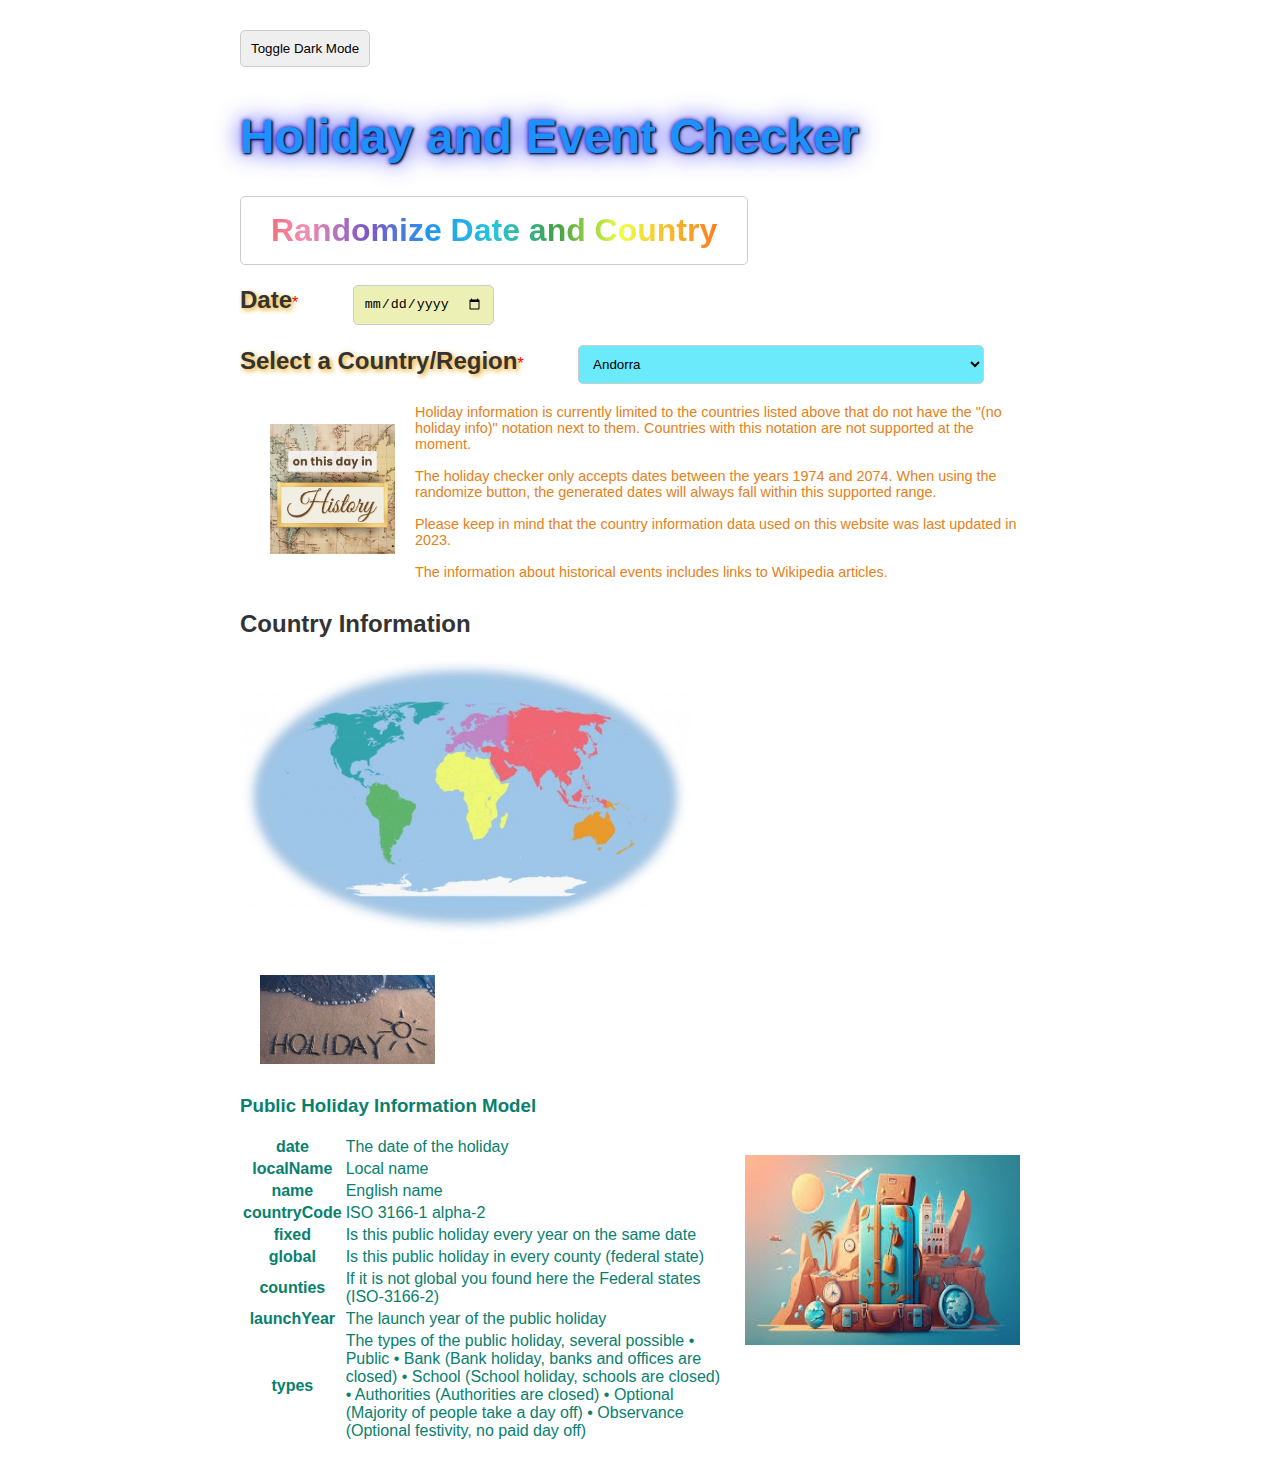
<file: index.html>
<!DOCTYPE html>
<html lang="en">
<head>
  <meta charset="UTF-8">
  <meta name="viewport" content="width=device-width, initial-scale=1.0">
  <title>Holiday and Event Checker</title>
  <link rel="stylesheet" type="text/css" href="./styles.css">
</head>
<body>
  <div class="container">
  <button id="theme-toggle">Toggle Dark Mode</button>
  <h1>Holiday and Event Checker</h1>
  <button id="randomize-button" class="rainbow-button">Randomize Date and Country</button>
  <form>
    <div>
      <label for="date-input" style="font-size: 1.5em; font-weight: bold;">Date</label><span style="color: red !important; display: inline; float: none;margin-right: 50px;">*</span>
      <input class="date" id="date-input" name="date-input" type="date">
    </div>
    <div>
      <label for="country-select" style="font-size: 1.5em; font-weight: bold;">Select a Country/Region</label><span style="color: red !important; display: inline; float: none; margin-right: 50px;">*</span>
      <select id="country-select" name="country" class="form-control">
              <option value="AD">Andorra</option>
              <option value="AL">Albania</option>
              <option value="AM">Armenia</option>
              <option value="AR">Argentina</option>
              <option value="AT">Austria</option>
              <option value="AU">Australia</option>
              <option value="AX">Åland Islands</option>
              <option value="BA">Bosnia and Herzegovina</option>
              <option value="BB">Barbados</option>
              <option value="BE">Belgium</option>
              <option value="BG">Bulgaria</option>
              <option value="BJ">Benin</option>
              <option value="BO">Bolivia</option>
              <option value="BR">Brazil</option>
              <option value="BS">Bahamas</option>
              <option value="BW">Botswana</option>
              <option value="BY">Belarus</option>
              <option value="BZ">Belize</option>
              <option value="CA">Canada</option>
              <option value="CH">Switzerland</option>
              <option value="CL">Chile</option>
              <option value="CN">China</option>
              <option value="CO">Colombia</option>
              <option value="CR">Costa Rica</option>
              <option value="CU">Cuba</option>
              <option value="CY">Cyprus</option>
              <option value="CZ">Czechia</option>
              <option value="DE">Germany</option>
              <option value="DK">Denmark</option>
              <option value="DO">Dominican Republic</option>
              <option value="EC">Ecuador</option>
              <option value="EE">Estonia</option>
              <option value="EG">Egypt</option>
              <option value="ES">Spain</option>
              <option value="FI">Finland</option>
              <option value="FO">Faroe Islands</option>
              <option value="FR">France</option>
              <option value="GA">Gabon</option>
              <option value="GB">United Kingdom</option>
              <option value="GD">Grenada</option>
              <option value="GE">Georgia</option>
              <option value="GG">Guernsey</option>
              <option value="GI">Gibraltar</option>
              <option value="GL">Greenland</option>
              <option value="GM">Gambia</option>
              <option value="GR">Greece</option>
              <option value="GT">Guatemala</option>
              <option value="GY">Guyana</option>
              <option value="HK">Hong Kong</option>
              <option value="HN">Honduras</option>
              <option value="HR">Croatia</option>
              <option value="HT">Haiti</option>
              <option value="HU">Hungary</option>
              <option value="ID">Indonesia</option>
              <option value="IE">Ireland</option>
              <option value="IM">Isle of Man</option>
              <option value="IS">Iceland</option>
              <option value="IT">Italy</option>
              <option value="JE">Jersey</option>
              <option value="JM">Jamaica</option>
              <option value="JP">Japan</option>
              <option value="KR">South Korea</option>
              <option value="KZ">Kazakhstan</option>
              <option value="LI">Liechtenstein</option>
              <option value="LS">Lesotho</option>
              <option value="LT">Lithuania</option>
              <option value="LU">Luxembourg</option>
              <option value="LV">Latvia</option>
              <option value="MA">Morocco</option>
              <option value="MC">Monaco</option>
              <option value="MD">Moldova</option>
              <option value="ME">Montenegro</option>
              <option value="MG">Madagascar</option>
              <option value="MK">North Macedonia</option>
              <option value="MN">Mongolia</option>
              <option value="MS">Montserrat</option>
              <option value="MT">Malta</option>
              <option value="MX">Mexico</option>
              <option value="MZ">Mozambique</option>
              <option value="NA">Namibia</option>
              <option value="NE">Niger</option>
              <option value="NG">Nigeria</option>
              <option value="NI">Nicaragua</option>
              <option value="NL">Netherlands</option>
              <option value="NO">Norway</option>
              <option value="NZ">New Zealand</option>
              <option value="PA">Panama</option>
              <option value="PE">Peru</option>
              <option value="PG">Papua New Guinea</option>
              <option value="PL">Poland</option>
              <option value="PR">Puerto Rico</option>
              <option value="PT">Portugal</option>
              <option value="PY">Paraguay</option>
              <option value="RO">Romania</option>
              <option value="RS">Serbia</option>
              <option value="RU">Russia</option>
              <option value="SE">Sweden</option>
              <option value="SG">Singapore</option>
              <option value="SI">Slovenia</option>
              <option value="SJ">Svalbard and Jan Mayen</option>
              <option value="SK">Slovakia</option>
              <option value="SM">San Marino</option>
              <option value="SR">Suriname</option>
              <option value="SV">El Salvador</option>
              <option value="TN">Tunisia</option>
              <option value="TR">Turkey</option>
              <option value="UA">Ukraine</option>
              <option value="US">United States</option>
              <option value="UY">Uruguay</option>
              <option value="VA">Vatican City</option>
              <option value="VE">Venezuela</option>
              <option value="VN">Vietnam</option>
              <option value="ZA">South Africa</option>
              <option value="ZW">Zimbabwe</option>
              <option value="No Available Holiday Information" disabled>No available holiday information for countries not listed above</option>
              <option value="Afghanistan">Afghanistan (no holiday info)</option>
              <option value="Algeria">Algeria (no holiday info)</option>
              <option value="Angola">Angola (no holiday info)</option>
              <option value="Antigua and Barbuda">Antigua and Barbuda (no holiday info)</option>
              <option value="Azerbaijan">Azerbaijan (no holiday info)</option>
              <option value="Bahrain">Bahrain (no holiday info)</option>
              <option value="Bangladesh">Bangladesh (no holiday info)</option>
              <option value="Bhutan">Bhutan (no holiday info)</option>
              <option value="Brunei">Brunei (no holiday info)</option>
              <option value="Burkina Faso">Burkina Faso (no holiday info)</option>
              <option value="Burundi">Burundi (no holiday info)</option>
              <option value="Cape Verde">Cape Verde (no holiday info)</option>
              <option value="Cambodia">Cambodia (no holiday info)</option>
              <option value="Cameroon">Cameroon (no holiday info)</option>
              <option value="Central African Republic">Central African Republic (no holiday info)</option>
              <option value="Chad">Chad (no holiday info)</option>
              <option value="Comoros">Comoros (no holiday info)</option>
              <option value="Democratic Republic of the Congo">Democratic Republic of the Congo (no holiday info)</option>
              <option value="Djibouti">Djibouti (no holiday info)</option>
              <option value="Dominica">Dominica (no holiday info)</option>
              <option value="East Timor">East Timor (no holiday info)</option>
              <option value="Equatorial Guinea">Equatorial Guinea (no holiday info)</option>
              <option value="Eritrea">Eritrea (no holiday info)</option>
              <option value="eSwatini">eSwatini (no holiday info)</option>
              <option value="Ethiopia">Ethiopia (no holiday info)</option>
              <option value="Federated States of Micronesia">Federated States of Micronesia (no holiday info)</option>
              <option value="Fiji">Fiji (no holiday info)</option>
              <option value="Ghana">Ghana (no holiday info)</option>
              <option value="Guinea">Guinea (no holiday info)</option>
              <option value="Guinea-Bissau">Guinea-Bissau (no holiday info)</option>
              <option value="India">India (no holiday info)</option>
              <option value="Iran">Iran (no holiday info)</option>
              <option value="Iraq">Iraq (no holiday info)</option>
              <option value="Israel">Israel (no holiday info)</option>
              <option value="Ivory Coast">Ivory Coast (no holiday info)</option>
              <option value="Jordan">Jordan (no holiday info)</option>
              <option value="Kenya">Kenya (no holiday info)</option>
              <option value="Kiribati">Kiribati (no holiday info)</option>
              <option value="Kuwait">Kuwait (no holiday info)</option>
              <option value="Kyrgyzstan">Kyrgyzstan (no holiday info)</option>
              <option value="Laos">Laos (no holiday info)</option>
              <option value="Lebanon">Lebanon (no holiday info)</option>
              <option value="Liberia">Liberia (no holiday info)</option>
              <option value="Libya">Libya (no holiday info)</option>
              <option value="Malawi">Malawi (no holiday info)</option>
              <option value="Malaysia">Malaysia (no holiday info)</option>
              <option value="Maldives">Maldives (no holiday info)</option>
              <option value="Mali">Mali (no holiday info)</option>
              <option value="Marshall Islands">Marshall Islands (no holiday info)</option>
              <option value="Mauritania">Mauritania (no holiday info)</option>
              <option value="Mauritius">Mauritius (no holiday info)</option>
              <option value="Myanmar">Myanmar (no holiday info)</option>
              <option value="Nauru">Nauru (no holiday info)</option>
              <option value="Nepal">Nepal (no holiday info)</option>
              <option value="North Korea">North Korea (no holiday info)</option>
              <option value="Oman">Oman (no holiday info)</option>
              <option value="Pakistan">Pakistan (no holiday info)</option>
              <option value="Palau">Palau (no holiday info)</option>
              <option value="Palestinian National Authority">Palestinian National Authority (no holiday info)</option>
              <option value="Philippines">Philippines (no holiday info)</option>
              <option value="Qatar">Qatar (no holiday info)</option>
              <option value="Republic of the Congo">Republic of the Congo (no holiday info)</option>
              <option value="Rwanda">Rwanda (no holiday info)</option>
              <option value="Saint Kitts and Nevis">Saint Kitts and Nevis (no holiday info)</option>
              <option value="Saint Lucia">Saint Lucia (no holiday info)</option>
              <option value="Saint Vincent and the Grenadines">Saint Vincent and the Grenadines (no holiday info)</option>
              <option value="Samoa">Samoa (no holiday info)</option>
              <option value="Saudi Arabia">Saudi Arabia (no holiday info)</option>
              <option value="Senegal">Senegal (no holiday info)</option>
              <option value="Seychelles">Seychelles (no holiday info)</option>
              <option value="Sierra Leone">Sierra Leone (no holiday info)</option>
              <option value="Solomon Islands">Solomon Islands (no holiday info)</option>
              <option value="Somalia">Somalia (no holiday info)</option>
              <option value="South Sudan">South Sudan (no holiday info)</option>
              <option value="Sri Lanka">Sri Lanka (no holiday info)</option>
              <option value="Sudan">Sudan (no holiday info)</option>
              <option value="Syria">Syria (no holiday info)</option>
              <option value="São Tomé and Príncipe">São Tomé and Príncipe (no holiday info)</option>
              <option value="Tajikistan">Tajikistan (no holiday info)</option>
              <option value="Tanzania">Tanzania (no holiday info)</option>
              <option value="Thailand">Thailand (no holiday info)</option>
              <option value="Togo">Togo (no holiday info)</option>
              <option value="Tonga">Tonga (no holiday info)</option>
              <option value="Trinidad and Tobago">Trinidad and Tobago (no holiday info)</option>
              <option value="Turkmenistan">Turkmenistan (no holiday info)</option>
              <option value="Tuvalu">Tuvalu (no holiday info)</option>
              <option value="Uganda">Uganda (no holiday info)</option>
              <option value="United Arab Emirates">United Arab Emirates (no holiday info)</option>
              <option value="Uzbekistan">Uzbekistan (no holiday info)</option>
              <option value="Vanuatu">Vanuatu (no holiday info)</option>
              <option value="Yemen">Yemen (no holiday info)</option>
              <option value="Zambia">Zambia (no holiday info)</option>
        </select>
        </div>
  </form>
  <div class="info-text" style="font-size: 0.9em; color: #e48118; padding: 10px;">
    <img id="events-small-image" src="./assets/Image/On-this-day-in-history.jpg" alt="Historical Events Small" class="left-img">
    Holiday information is currently limited to the countries listed above that do not have the "(no holiday info)" notation next to them. Countries with this notation are not supported at the moment.<br><br>
    The holiday checker only accepts dates between the years 1974 and 2074. When using the randomize button, the generated dates will always fall within this supported range.<br><br>
    Please keep in mind that the country information data used on this website was last updated in 2023.<br><br>
    The information about historical events includes links to Wikipedia articles.
  </div>
  <div id="events-output"></div>
  <h2>Country Information</h2>
  <div id="countryInfo">
    <img id="country-image" src="./assets/Image/world.jpg" alt="Country Info">
  </div>
  <div id="country-info-output">
    <table class="table-1">
    </table>
  </div>
  <div id="holidays-output"></div>
  <div class="holidays-image">
    <img src="./assets/Image/holiday-mood.jpg" alt="Holiday">
  </div>
  <h3 style="color: rgb(7, 128, 110)">Public Holiday Information Model</h3>
  <div class="travel-image"> 
    <img src="./assets/Image/travel.jpg" alt="Travel"> 
  </div>
  <table class="table-2">
      <tr>
        <th>date</th>
        <td>The date of the holiday</td>
      </tr>
      <tr>
        <th>localName</th>  
        <td>Local name</td>      
      </tr>  
      <tr>
        <th>name</th>
        <td>English name</td>
      </tr>
        <tr>
        <th>countryCode</th>
        <td>ISO 3166-1 alpha-2</td>
      </tr>
        <tr>
        <th>fixed</th>
        <td>Is this public holiday every year on the same date</td>
      </tr>
      <tr>
        <th>global</th>  
        <td>Is this public holiday in every county (federal state)</td>      
      </tr> 
      <tr>
        <th>counties</th>  
        <td>If it is not global you found here the Federal states (ISO-3166-2)</td>      
      </tr> 
      <tr>
        <th>launchYear</th>  
        <td>The launch year of the public holiday</td>      
      </tr> 
      <tr>
        <th>types</th>  
        <td>The types of the public holiday, several possible
      •	Public
      •	Bank (Bank holiday, banks and offices are closed)
      •	School (School holiday, schools are closed)
      •	Authorities (Authorities are closed)
      •	Optional (Majority of people take a day off)
      •	Observance (Optional festivity, no paid day off)</td>      
      </tr>
    </table>
  </div>
  <button id="scroll-to-top" title="Go to top">↑</button>  
  <script src="./script.js"></script>
</body>
</html>
</file>
<file: styles.css>
body {
  font-family: Arial, sans-serif;
  margin: 0;
  padding: 0;
  background-color: white; 
  color: #333;
}


body.dark-mode {
  background-color: #333; 
  color: white; 
}

h1 {
  font-size: 3rem;
  font-weight: bold;
  color: #1e90ff; 
  text-shadow: 1px 1px 2px black, 0 0 25px blue, 0 0 5px darkblue;
}

.dark-mode h1 {
  font-size: 3rem;
  font-weight: bold;
  color: #1e90ff; 
  text-shadow: 1px 1px 2px black, 0 0 25px blue, 0 0 5px darkblue;
}

.container {
  max-width: 800px;
  margin: 0 auto;
  padding: 20px;
}

button, input, select {
  padding: 10px;
  margin: 10px 0;
  border-radius: 5px;
  border: 1px solid #ccc;
}

button {
  cursor: pointer;
}

#randomize-button {
  font-size: 2rem; /* Larger font size */
  font-weight: bold;
  padding: 15px 30px; /* Larger padding */
  background: linear-gradient(to right, #ef5350, #f48fb1, #7e57c2, #2196f3, #26c6da, #43a047, #eeff41, #f9a825, #ff5722);
  -webkit-background-clip: text;
  -webkit-text-fill-color: transparent;
}

.dark-mode #randomize-button {
  -webkit-text-fill-color: transparent;
}

select {
  background-color: rgb(107, 234, 251);
}

form input.date {
  background-color: #ecf0b5;
}

.checkHoliday-button {
  width: 150px;
  height: 25px;
  background-color: #a692ff;
}

form label {
  text-shadow: 2px 2px 5px rgb(240, 162, 7);
}

.rainbow-button {
  margin-top: 0px;
  margin-bottom: 10px;
  font-family: sans-serif;
  font-size: 2rem;
  background: linear-gradient(to right, #ef5350, #f48fb1, #7e57c2, #2196f3, #26c6da, #43a047, #eeff41, #f9a825, #ff5722);
  -webkit-background-clip: text;
  -webkit-text-fill-color: transparent;
}

a:link {
  color: red;
}

a:visited {
  color: green;
}

a:hover {
  color: hotpink;
}

a:active {
  color: blue;
}

table.table-2 {
  color: rgb(7, 128, 110)
}

.dark-mode select, .dark-mode input.date, .dark-mode button {
  background-color: #555;
  color: white;
  border: 1px solid #888;
}

img {
  max-width: 100%;
  height: auto;
}

#events-small-image {
  height: 130px;
  max-width: 125px;
  margin: 20px;
  display: block;
  float: left;
}

#country-image {
  max-width: 450px;
  margin: 20px 0;
  display: block;
}


.holidays-image {
  height: 100px;
  max-width: 175px;
  margin: 20px;
  display: block;
}


.travel-image img {
  height: 190px;
  max-width: 275px;
  margin: 20px;
  display: block;
  float: right;
}



#scroll-to-top {
  display: none;
  position: fixed;
  bottom: 20px;
  right: 30px;
  z-index: 99;
  font-size: 18px;
  border: none;
  outline: none;
  background-color: #555;
  color: white;
  cursor: pointer;
  padding: 15px;
  border-radius: 4px;
}

#scroll-to-top:hover {
  background-color: #333;
}
</file>
